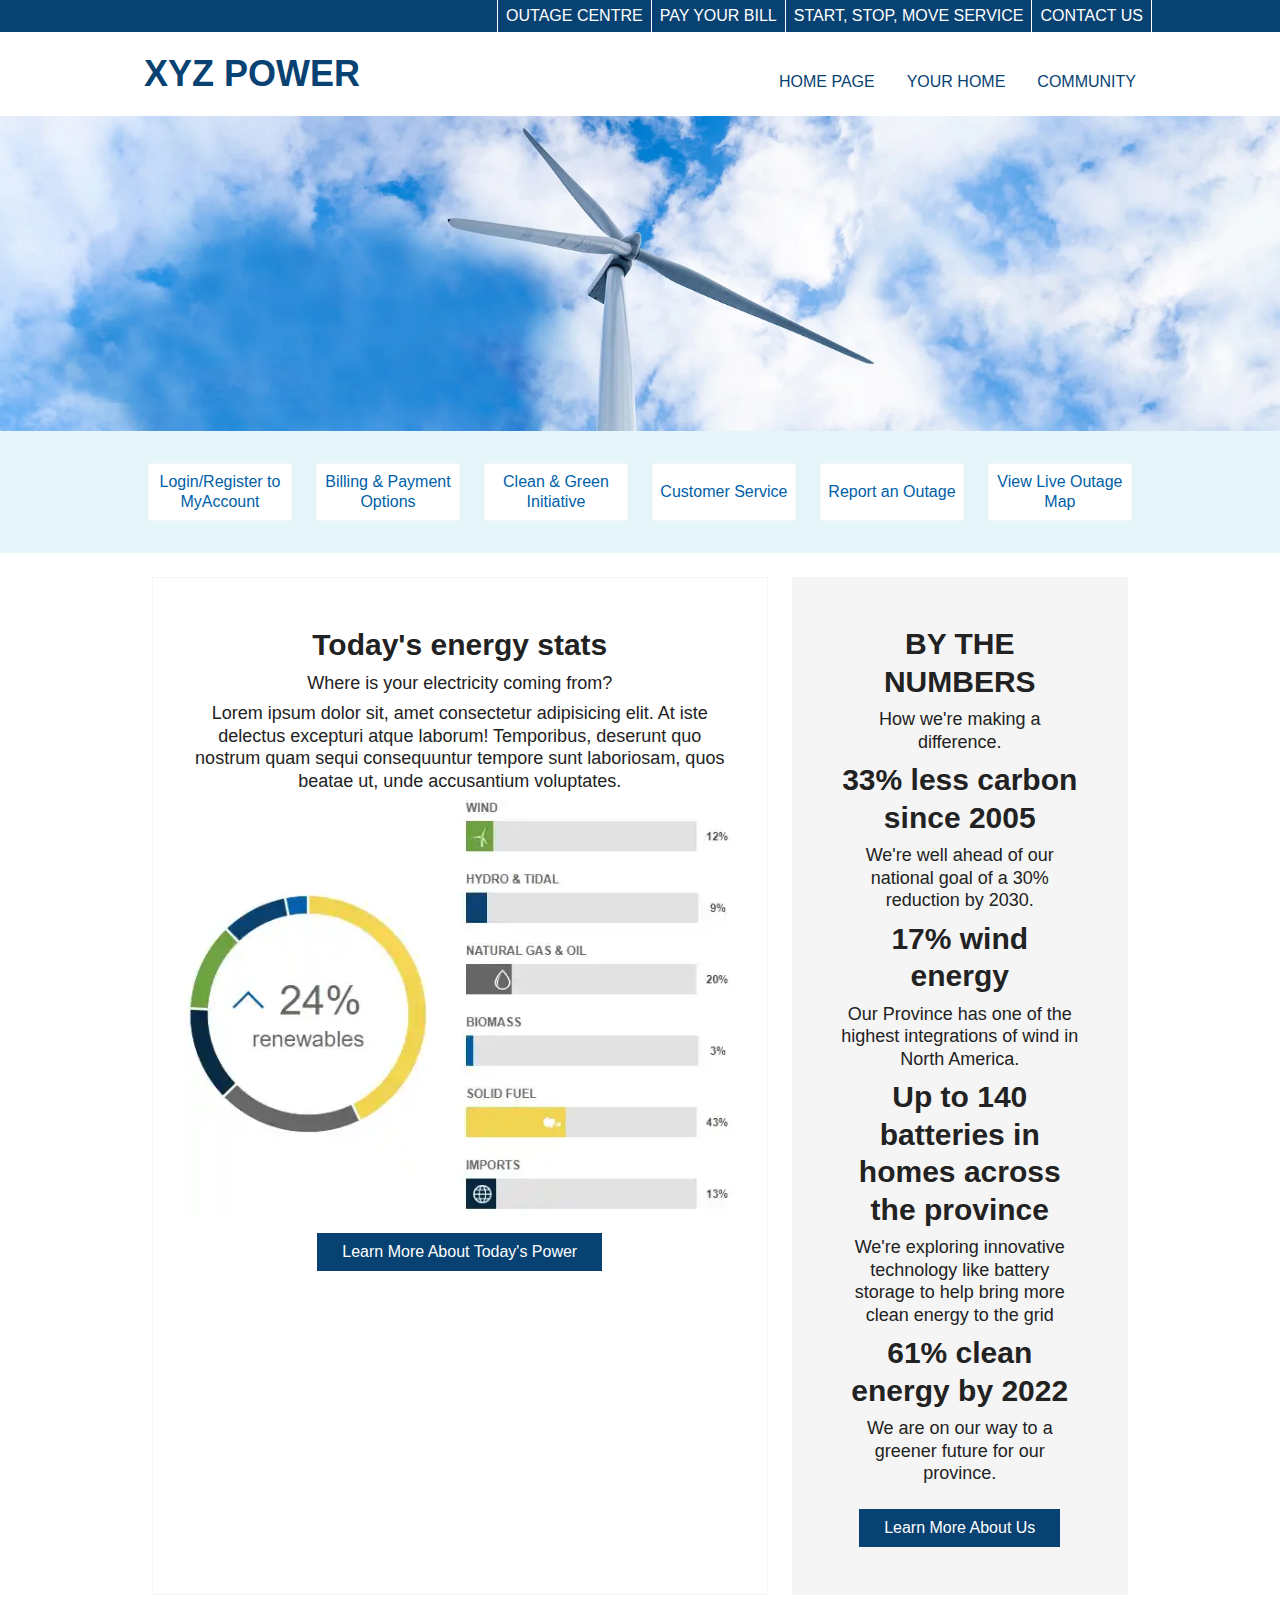
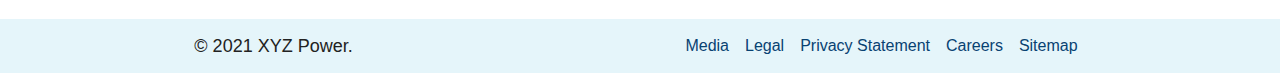
<file: index.html>
<!DOCTYPE html>
<html lang="en">
  <head>
    <meta charset="utf-8">

    <title>XYZ Power | Home</title>

    <!-- Meta Information -->
    <meta name="author" content="Christine Joy Torres">
    <meta name="description" content="Assignment one is a three page, responsive layout.">
    <meta name="viewport" content="width=device-width, initial-scale=1">

    <!-- Stylesheets -->
    <link rel="stylesheet" href="css/template.css">
    <link rel="stylesheet" href="css/styles.css">
  </head>
  <body>
    <header>
			<div>
				<nav class="top-level-nav">
					<ul>
						<li><a href="#">Outage Centre</a></li>
						<li><a href="#">Pay Your Bill</a></li>
						<li><a href="#">Start, Stop, Move Service</a></li>
						<li><a href="#">Contact Us</a></li>
					</ul>
				</nav>
			</div>

			<div >
				<a href="index.html"><h1>XYZ POWER</h1></a>	
				<nav class="main-menu">
					<ul>
						<li><a href="index.html">Home Page</a></li>
						<li><a href="your-home.html">Your Home</a></li>
						<li><a href="community.html">Community</a></li>
					</ul>
				</nav> 
			</div>

			<div class="banner-index"><p></p></div>	
    </header>

    <main class="container-index">
		<nav>
			<ul>
				<li><a href="#">Login/Register to MyAccount</a></li>
				<li><a href="#">Billing &amp; Payment Options</a></li>
				<li><a href="#">Clean &amp; Green Initiative</a></li>
				<li><a href="#">Customer Service</a></li>
				<li><a href="#">Report an Outage</a></li>
				<li><a href="#">View Live Outage Map</a></li>
			</ul>
		</nav>
      	
		<section>
			<div>
				<h2>Today's energy stats</h2>
				<p>Where is your electricity coming from?</p>
				<p>Lorem ipsum dolor sit, amet consectetur adipisicing elit. At iste delectus excepturi atque laborum! Temporibus, deserunt quo nostrum quam sequi consequuntur tempore sunt laboriosam, quos beatae ut, unde accusantium voluptates.</p>
				<img src="img/where-electricity-from.webp" alt="Graphs about electricity">
				<div>
					<a href="#">Learn More About Today's Power</a>
				</div>
			</div>

			<div>
				<h2>BY THE NUMBERS</h2>
				<p>How we're making a difference.</p>
				<p>33% less carbon since 2005</p>
				<p>We're well ahead of our national goal of a 30% reduction by 2030.</p>
				<p>17% wind energy</p>
				<p>Our Province has one of the highest integrations of wind in North America.</p>
				<p>Up to 140 batteries in homes across the province
				<p>We're exploring innovative technology like battery storage to help bring more clean energy to the grid</p>
				<p>61% clean energy by 2022</p>
				<p>We are on our way to a greener future for our province.</p>
				<div>
					<a href="#">Learn More About Us</a>  
				</div>
			</div>
		</section>
    </main>

    <footer>
		<p>&copy; 2021 XYZ Power.</p>
		<nav>
			<ul>
				<li><a href="#">Media</a></li>
				<li><a href="#">Legal</a></li>
				<li><a href="#">Privacy Statement</a></li>
				<li><a href="#">Careers</a></li>
				<li><a href="#">Sitemap</a></li>
			</ul>
		</nav>
    </footer>
  </body>
</html>
</file>
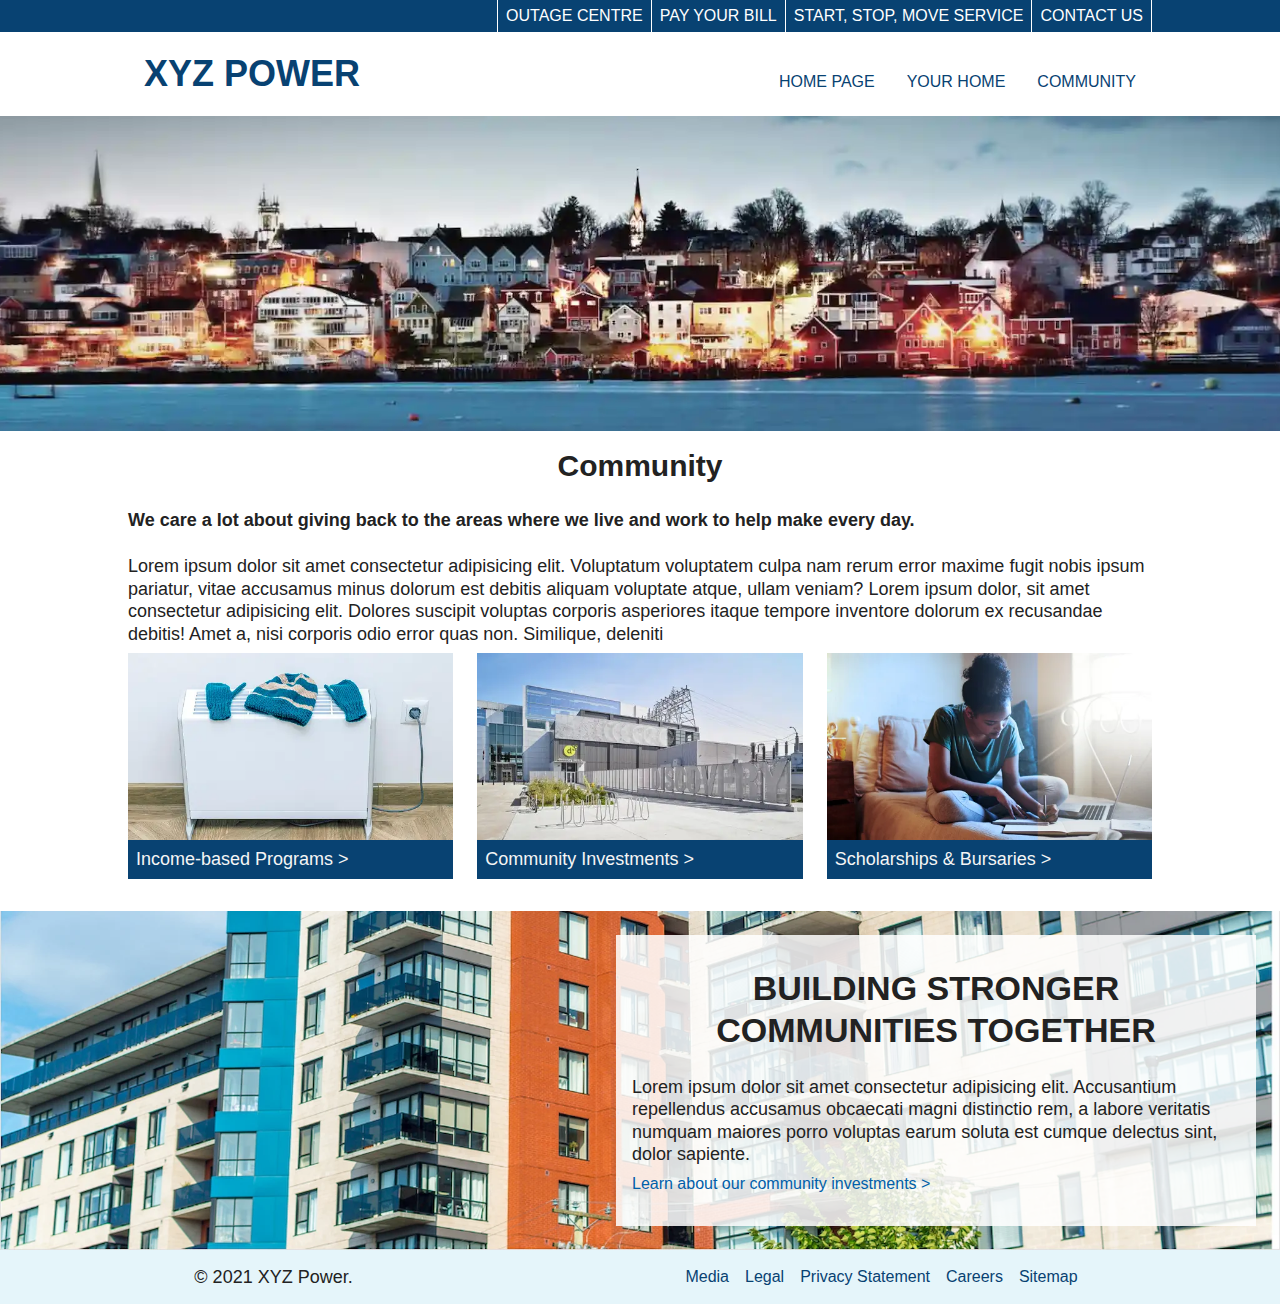
<file: community.html>
<!DOCTYPE html>
<html lang="en">
  <head>
    <meta charset="utf-8">

    <title>XYZ Power | Community</title>

    <!-- Meta Information -->
    <meta name="author" content="">
    <meta name="description" content="">
    <meta name="viewport" content="width=device-width, initial-scale=1">

    <!-- Stylesheets -->
    <link rel="stylesheet" href="css/template.css">
    <link rel="stylesheet" href="css/styles.css">
  </head>
  <body>
    <header>
		<div>
			<nav class="top-level-nav">
				<ul>
					<li><a href="#">Outage Centre</a></li>
					<li><a href="#">Pay Your Bill</a></li>
					<li><a href="#">Start, Stop, Move Service</a></li>
					<li><a href="#">Contact Us</a></li>
				</ul>
			</nav>
		</div>

		<div>
			<a href="index.html"><h1>XYZ POWER</h1></a>	
			<nav class="main-menu">
				<ul>
					<li><a href="index.html">Home Page</a></li>
					<li><a href="your-home.html">Your Home</a></li>
					<li><a href="community.html">Community</a></li>
				</ul>
			</nav> 
		</div>

		<div class="banner-community"><p></p></div>	
</header>

    <main class="container-community">
		<section>
			<h2>Community</h2>
			<p>We care a lot about giving back to the areas where we live and work to help make every day.</p>
			<p>Lorem ipsum dolor sit amet consectetur adipisicing elit. Voluptatum voluptatem culpa nam rerum error maxime fugit nobis ipsum pariatur, vitae accusamus minus dolorum est debitis aliquam voluptate atque, ullam veniam? Lorem ipsum dolor, sit amet consectetur adipisicing elit. Dolores suscipit voluptas corporis asperiores itaque tempore inventore dolorum ex recusandae debitis! Amet a, nisi corporis odio error quas non. Similique, deleniti</p>			
		</section>

		<section>	
				<a href="#">
					<div>
						<div class="para-community">
							<p>Income-based Programs &gt;</p>
						</div>
						<div>
							<img src="img/community-1.webp" alt="Community image for Income-based Programs">
						</div>						
					</div>
				</a>				
			
				<a href="#">
					<div>
						<div class="para-community">
							<p>Community Investments &gt;</p>
						</div>
						<div>
							<img src="img/community-2.webp" alt="Community image for Community Investments">
						</div>						
					</div>
				</a>				
			
				<a href="#">
					<div>
						<div class="para-community">
							<p>Scholarships &amp; Bursaries &gt;</p>
						</div>
						<div>
							<img src="img/community-3.webp" alt="Community image for Scholarships &amp; Bursaries">
						</div>						
					</div>
				</a>				
		</section>

		<section class="banner-building-stronger">
			<div>
				<h3>BUILDING STRONGER COMMUNITIES TOGETHER</h3>
				<p>Lorem ipsum dolor sit amet consectetur adipisicing elit. Accusantium repellendus accusamus obcaecati magni distinctio rem, a labore veritatis numquam maiores porro voluptas earum soluta est cumque delectus sint, dolor sapiente.</p>
				<a href="#">Learn about our community investments &gt;</a>
			</div>	
		</section>
    </main>

    <footer>
		<p>&copy; 2021 XYZ Power.</p>
		<nav>
			<ul>
				<li><a href="#">Media</a></li>
				<li><a href="#">Legal</a></li>
				<li><a href="#">Privacy Statement</a></li>
				<li><a href="#">Careers</a></li>
				<li><a href="#">Sitemap</a></li>
			</ul>
		</nav>
    </footer>
  </body>
</html>
</file>
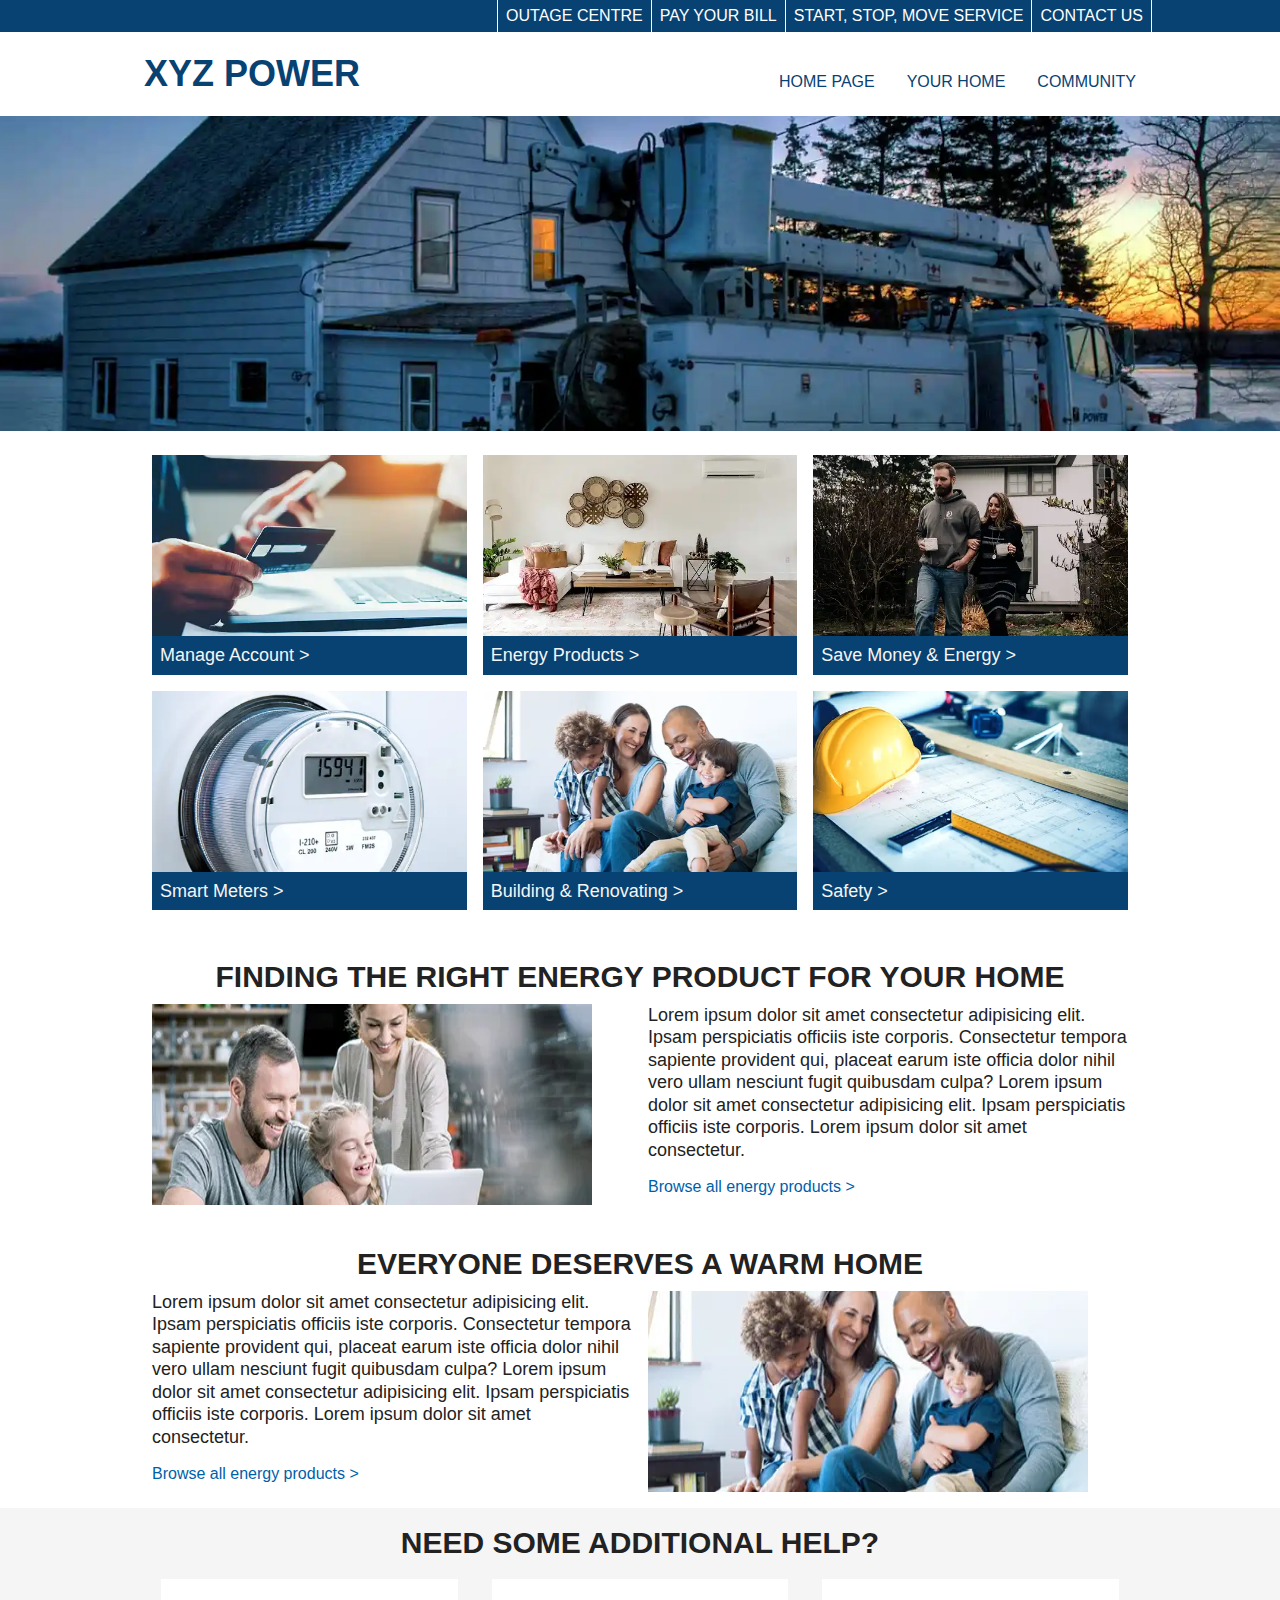
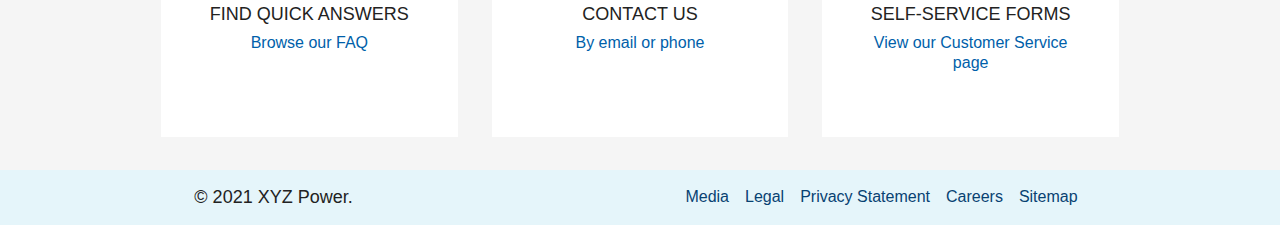
<file: your-home.html>
<!DOCTYPE html>
<html lang="en">
  <head>
    <meta charset="utf-8">

    <title>XYZ Power | Your Home</title>

    <!-- Meta Information -->
    <meta name="author" content="Christine Joy Torres">
    <meta name="description" content="Assignment one is a three page, responsive layout.">
    <meta name="viewport" content="width=device-width, initial-scale=1">

    <!-- Stylesheets -->
    <link rel="stylesheet" href="css/template.css">
    <link rel="stylesheet" href="css/styles.css">
  </head>
  <body>
    <header>
		<div>
			<nav class="top-level-nav">
				<ul>
					<li><a href="#">Outage Centre</a></li>
					<li><a href="#">Pay Your Bill</a></li>
					<li><a href="#">Start, Stop, Move Service</a></li>
					<li><a href="#">Contact Us</a></li>
				</ul>
			</nav>
		</div>

		<div>
			<a href="index.html"><h1>XYZ POWER</h1></a>	
			<nav class="main-menu">
				<ul>
					<li><a href="index.html">Home Page</a></li>
					<li><a href="your-home.html">Your Home</a></li>
					<li><a href="community.html">Community</a></li>
				</ul>
			</nav> 
		</div>
			
		<div class="banner-your-home"><p></p></div>	
</header>

    <main class="container-your-home">
		<section>
			<a href="#">
				<div>
					<div class="para">
						<p>Manage Account &gt;</p>
					</div>
					<div>
						<img src="img/your-home-1.webp" alt="Your home image for manage account">
					</div>
				</div>
			</a>
		
			<a href="#">
				<div>
					<div class="para">
						<p>Energy Products &gt;</p> 
					</div>
					<div>
						<img src="img/your-home-2.webp" alt="Your home image for Energy Products">
					</div>						
				</div>
			</a>	

			<a href="#">
				<div>
					<div class="para">
						<p>Save Money &amp; Energy &gt;</p>
					</div>
					<div>
						<img src="img/your-home-3.webp" alt="Your home image for Save Money &amp; Energy">
					</div>						
				</div>
			</a>
		
			<a href="#">
				<div>
					<div class="para">
						<p>Smart Meters &gt;</p>
					</div>
					<div>
						<img src="img/your-home-4.webp" alt="Your home image for Smart Meters">
					</div>							
				</div>
			</a>
		
			<a href="#">
				<div>
					<div class="para">
						<p>Building &amp; Renovating &gt;</p>
					</div>
					<div>
						<img src="img/your-home-5.webp" alt="Your home image for Building &amp; Renovating">
					</div>						
				</div>
			</a>
		
			<a href="#">
				<div>
					<div class="para">
						<p>Safety &gt;</p>
					</div>
					<div>
						<img src="img/your-home-6.webp" alt="Your home image for Safety">
					</div>						
				</div>
			</a>
		</section>

		<section>
			<h2>Finding the right energy product for your home</h2>
			<div>
				<div >
					<img src="img/your-home-right-energy.webp" alt="An image of a happy family">
				</div>
				<div >
					<p>Lorem ipsum dolor sit amet consectetur adipisicing elit. Ipsam perspiciatis officiis iste corporis. Consectetur tempora sapiente provident qui, placeat earum iste officia dolor nihil vero ullam nesciunt fugit quibusdam culpa? Lorem ipsum dolor sit amet consectetur adipisicing elit. Ipsam perspiciatis officiis iste corporis. Lorem ipsum dolor sit amet consectetur.</p>
					<a href="#">Browse all energy products &gt;</a>
				</div>
			</div>				
		</section>

		<section>
				<h2>Everyone deserves a warm home</h2>
				<div>
					<div class="your-home-img">
						<img src="img/your-home-warm.webp" alt="An image of a happy family">
					</div>
					<div>
						<p>Lorem ipsum dolor sit amet consectetur adipisicing elit. Ipsam perspiciatis officiis iste corporis. Consectetur tempora sapiente provident qui, placeat earum iste officia dolor nihil vero ullam nesciunt fugit quibusdam culpa? Lorem ipsum dolor sit amet consectetur adipisicing elit. Ipsam perspiciatis officiis iste corporis. Lorem ipsum dolor sit amet consectetur.</p>
						<a href="#">Browse all energy products &gt;</a>
					</div>
				</div>				
		</section>

		<section>
			<h2>Need some additional help?</h2>
			<ul>
				<li>
					<p>FIND QUICK ANSWERS</p>
					<a href="#">Browse our FAQ</a>
				</li>
				<li>
					<p>CONTACT US</p>
					<a href="#">By email or phone</a>
				</li>
				<li>
					<p>SELF-SERVICE FORMS</p>
					<a href="#">View our Customer Service page</a>
				</li>
			</ul>
		</section>
    </main>

    <footer>
		<p>&copy; 2021 XYZ Power.</p>
		<nav>
			<ul>
				<li><a href="#">Media</a></li>
				<li><a href="#">Legal</a></li>
				<li><a href="#">Privacy Statement</a></li>
				<li><a href="#">Careers</a></li>
				<li><a href="#">Sitemap</a></li>
			</ul>
		</nav>
    </footer>
  </body>
</html>
</file>
<file: css/styles.css>
/*
    COLOUR PALETTE

 dark blue:   #084272;
 light blue:  #E5F5FA;
 medium blue: #005FAA;
 light grey:  #F5F5F5;
 green:       #6ba23f;

*/

/* BANNERS */
.banner-index p {
	background: url('../img/banner-wind-small.webp') center bottom / cover no-repeat;
	height: 10vh;
	margin: auto;
}

.banner-your-home p {
	background: url('../img/banner-your-home-small.webp') center bottom / cover no-repeat;
	height: 10vh;
	margin: auto;
}

.banner-community p {
	background: url('../img/banner-community-small.webp') center bottom / cover no-repeat;
	height: 10vh;
	margin: auto;
}

/* UNIVERSAL STYLES & TYPOGRAPHY */
body {
	background-color: #ffffff;
	font-family: Calibri, sans-serif;
}

h1 {
	color: #084272;
	font-size: 2.25rem;
	line-height: 2rem;
	margin: 0 1rem;
	text-align: center;
}

h2 {
	margin: auto;
	font-size: 1.875rem;
}

h3 {
	margin: auto;
	font-size: 2.125rem;
	text-align: center;
	padding-bottom: 1rem;
}

p {
	font-size: 1.125rem;
	margin: 0.5rem 0;
}

a {
	text-decoration: none;
}

/* MOBILE LAYOUT */
/* HEADER */

/* TOP LEVEL NAV */
header div:nth-child(1) {
	background-color: #084272;	
}

.top-level-nav ul {
	display: flex;
	text-align: center;
	text-transform: uppercase;
}

.top-level-nav li {
	display: flex;
	align-items: center; 
	justify-content: center;
  	border-left: 1px solid #ffffff;	
	width: 33%;
}

.top-level-nav a {
	color: #ffffff;
	line-height: 1rem;
  	padding: 0.5rem;	  
}

.top-level-nav li:hover {
	background-color: #6ba23f;
	color: white;
}

header div:nth-child(2) {
	display: flex;
	align-items: center;
	text-align: center;
	justify-content: center;
	flex-wrap: wrap;
	padding: 1.5rem 0;
}

/* MAIN MENU */
.main-menu ul {
	display: flex;
	text-align: center;
	align-items: center;
	justify-content: center;
	text-transform: uppercase;
}

.main-menu li {
	padding: 1rem 1rem 0 1rem;
}

.main-menu a {
	color: #084272;
} 

.main-menu a:hover {
	color: #6ba23f;
	text-decoration: underline;
}

/* CONTAINER INDEX */
.container-index nav {
	padding: 1.5rem 0 0 1.5rem;
	background-color: #E5F5FA;
}

main nav ul {
	display: flex;
	flex-wrap: wrap;
	text-align: center;
	padding: 0.5rem;
}

.container-index nav ul li {
	width: calc(100% / 2 - 1.5rem);
	margin: 0 1.5rem 1.5rem 0;
	background-color: white;
	border: 1px solid #F5F5F5;
}

.container-index a {
	color: #005FAA;
	display: flex;
	justify-content: center;
	align-items: center;
	width: 100%;
	height: 100%;
	padding: 0.5rem 0.2rem;
}

main nav li:hover {
	background-color: #084272;
}

main nav a:hover {
	color: #ffffff;	
}

.container-index section div a {
	background-color: #084272;
	color: #ffffff;
	padding: 0.5rem 1.5rem;
	border: 1px solid #084272;
	margin-top: 1rem;
}

.container-index section {
	display: flex;
	flex-wrap: wrap;
	text-align: center;
	justify-content: center;
	margin: 2rem;	
}

.container-index div:nth-child(2) {
	padding-top: 1.5rem;
}

.container-index div:nth-child(2) p:nth-child(odd) {
	font-weight: bold;
	font-size: 1.875rem;
	margin: 0;
}

.container-index div a:hover {
	background-color: #E5F5FA;
	color: #084272;
	border: 1px solid #084272;
}

/* CONTAINER YOUR-HOME */
.container-your-home {
	text-align: center;
}

.container-your-home section:nth-child(1),
.container-your-home section:nth-child(2),
.container-your-home section:nth-child(3) {
	padding: 1rem;
}

.container-your-home section:nth-child(1) {
	display: flex;
	flex-wrap: wrap;
	text-align: left;
}

.container-your-home section:nth-child(1) a {
	width: calc(100%/2 - 1rem);
	margin: 0.5rem;
	color: #F5F5F5;	
}

.container-your-home section:nth-child(1) p {
	padding: 0.5rem;
	margin: 0;
}

.container-your-home section:nth-child(1) div {
	background-color: #084272;	
}

.container-your-home section:nth-child(1) div div:hover {
	background-color: #005FAA;
	width: 100%;
}

.container-your-home h2 {
	text-transform: uppercase;
	margin: 0.5rem;
}

.container-your-home section:nth-child(2) p,
.container-your-home section:nth-child(3) p {
	text-align: left;
}

.container-your-home section:nth-child(2) a,
.container-your-home section:nth-child(3) a {
	display: flex;
	justify-content: flex-start;
	color: #005FAA;	
	padding: 0.5rem 0;
}

.container-your-home section:nth-child(4) {
	padding-top: 1rem;
	background-color: #F5F5F5;
}

.container-your-home section:nth-child(4) ul {
	width: 100%;
	padding: 1rem;
}

.container-your-home section:nth-child(4) li {
	background-color: #ffffff;
	border: 1px solid #F5F5F5;
	margin-bottom: 1rem;
	padding: 1rem;
}

.container-your-home section:nth-child(4) a {
	color: #005FAA;
}

.container-your-home section:nth-child(2) a:hover,
.container-your-home section:nth-child(3) a:hover,
.container-your-home section:nth-child(4) a:hover {
	color: #6ba23f;
}

/* COMMUNITY */
.container-community section:nth-child(1),
.container-community section:nth-child(2) {
	margin: 1rem;
}

.container-community h2 {
	text-align: center;
	padding: 1rem;
}

.container-community section:nth-child(1) p:nth-child(2){
	font-weight: bold;
	padding-bottom: 1rem;
}

.container-community section:nth-child(2) {
	display: flex;
	flex-wrap: wrap;
}

.container-community section:nth-child(2) div {
	background-color: #084272;
}

.container-community section:nth-child(2) p {
	color: #F5F5F5;	
	padding: 0.5rem;
	margin: 1rem 1rem 0 0rem;
}

.container-community section:nth-child(2) div div:hover {
	background-color: #005FAA;
	width: 100%;
}

.banner-building-stronger {
	background: url('../img/building-stronger-small.webp') center bottom / cover no-repeat;
	padding: 1.5rem;
} 

.banner-building-stronger div {
	background-color: rgba(255, 255, 255, 0.85);
	padding: 2rem 1rem;
}

.banner-building-stronger div a {
	color: #005FAA;
	padding-top: 1rem;
}

.banner-building-stronger a:hover {
	color: #6ba23f;
} 

/* FOOTER */
footer {
	background-color: #E5F5FA;
	padding: 0.5rem;
	display: flex;
	flex-wrap: wrap;
	align-items: center;
}

footer a {
	color: #084272;
}

footer nav ul {
	display: flex;
	flex-flow: row wrap;
	justify-content: space-between;
}

footer nav li {
	padding: 0 0.5rem;	
}

footer li a:hover {
	color: #6ba23f;
}

/* MEDIA QUERIES */
@media screen and (min-width: 768px) {
	header div:nth-child(2) {
		justify-content: space-between;
		align-items: center;
	}

	/* BANNER */
	.banner-index p {
		background: url('../img/banner-wind-medium.webp') center bottom / cover no-repeat;
		height: 20vh;
	}

	.banner-your-home p {
		background: url('../img/banner-your-home-medium.webp') center bottom / cover no-repeat;
		height: 20vh;
	}

	.banner-community p {
		background: url('../img/banner-community-medium.webp') center bottom / cover no-repeat;
		height: 20vh;
	}

	/* INDEX CONTAINER */
	.container-index nav ul li {
		width: calc(100% / 3 - 1.5rem);
	}

	.container-index section {
		display: flex;
		flex-wrap: nowrap;
		margin: 1.5rem;
	}

	.container-index section div:nth-child(1) {
		border: 1px solid #F5F5F5;
		padding: 3rem 2rem 2rem 2rem;
		width: calc(100% / (2/3) -1rem);
		margin: 1.5rem;
	}

	.container-index section div:nth-child(2) {
		background-color: #F5F5F5;
		padding: 3rem;
		margin: 1.5rem 1.5rem 1.5rem 0;
		width: calc(100% / (1/3));
	}

	.container-index section div div a {
		display: inline-block;
		width: auto;
	} 

	/* YOUR HOME */
	.container-your-home section:nth-child(1) a {
		width: calc(100%/3 - 1rem);
	}

	.container-your-home section:nth-child(1) a div {
		display: flex;
		flex-wrap: wrap;
		background-color: #084272;
	}

	.para {
		order: 1;	
	}

	.container-your-home section:nth-child(2) h2:nth-child(2) {
		padding: 0 10rem;
	}

	.container-your-home section:nth-child(2) div,
	.container-your-home section:nth-child(3) div {
		display: flex;
		justify-content: space-around;
	}

	.container-your-home section:nth-child(2) div img,
	.container-your-home section:nth-child(3) div img  {
		height: 15vh;
	}

	.container-your-home section:nth-child(2) div div,
	.container-your-home section:nth-child(3) div div {
		flex-wrap: wrap;
		text-align: left;
		justify-content: left;
		width: calc(100%/2 - 1rem);
	}

	.container-your-home section:nth-child(2) div div p,
	.container-your-home section:nth-child(3) div div p {
		margin-top: 0;
	}

	div .your-home-img {
		order: 1;
	}

	.container-your-home section:nth-child(4) {
		padding-top: 1rem;
	}
	.container-your-home section:nth-child(4) ul {
		display: flex;
		flex-wrap: wrap;
		justify-content: space-around;
	}
	
	.container-your-home section:nth-child(4) li {
		width: calc(100% /3 - 2rem);
		padding: 1rem 2.5rem 4rem 2.5rem;
	} 

	/* COMMUNITY */
	.container-community section:nth-child(1),
	.container-community section:nth-child(2) {
		margin: 2rem;
	}

	.container-community section:nth-child(2) {
		display: flex;
		justify-content: space-between;
	}

	.container-community section:nth-child(2) p {
		padding-top: 0;
		margin-top: 0.5rem;
	}

	.container-community section:nth-child(2) a {
		width: calc(100%/3 - 1rem);
	}	

	.container-community section:nth-child(2) a div {
		display: flex;
		flex-wrap: wrap;
		margin: 0;
	}

	.para-community {
		order: 1;
	}

	.container-community section:nth-child(3) {
		display: flex;
		justify-content: flex-end;
	}

	.container-community section:nth-child(3) div {
		width: 70vw;
	}
	
	.banner-building-stronger {
		background: url('../img/building-stronger-medium.webp') center bottom / cover no-repeat;
		padding: 1.5rem;
	} 

	/* FOOTER */
	footer {
		justify-content: space-between;
		padding: 1rem 2rem;
	}
}

@media screen and (min-width: 1024px) { 
	
	/* BANNER */
	.banner-index p {
		background: url('../img/banner-wind-large.webp') center center / cover no-repeat;
		height: 35vh;
	}

	.banner-your-home p {
		background: url('../img/banner-your-home-large.webp') center bottom / cover no-repeat;
		height: 35vh;
	}

	.banner-community p {
		background: url('../img/banner-community-large.webp') center bottom / cover no-repeat;
		height: 35vh;
	}

	.banner-building-stronger {
		background: url('../img/building-stronger-large.webp') center bottom / cover no-repeat;
		padding: 1.5rem;
	} 

	/* HEADER */
	.top-level-nav ul,
	header div:nth-child(2),
	.container-index ul,
	.container-index section, 
	footer p,
	footer nav, 
	.container-your-home section:nth-child(1),
	.container-your-home section:nth-child(2),
	.container-your-home section:nth-child(3),
	.container-your-home section:nth-child(4) h2,
	.container-your-home section:nth-child(4) ul,
	.container-community section:nth-child(1),
	.container-community section:nth-child(2) {
		margin: auto;
		max-width: 1024px;
	}	

	.top-level-nav ul {
		justify-content: flex-end;
	}
	
	.top-level-nav li {	
		width: auto;
	}

	.top-level-nav li:nth-child(4) {
		border-right: 1px solid #ffffff;
	}

	/* INDEX */
	.container-index nav ul li {
		width: calc(100% / 6 - 1.5rem);
		height: auto;
	}

	.container-index section div:nth-child(1) {
		width: 65%;
	}

	.container-index section div:nth-child(2) {
		width: 35%;
	}

	/* YOUR HOME */
	.container-your-home section:nth-child(3) li {
		height: 10vh;
		padding: 1rem;
	}

	.container-your-home section:nth-child(2) div img,
	.container-your-home section:nth-child(3) div img  {
		height: auto;
	}

	/* COMMUNITY */
	.container-community section:nth-child(2) {
		margin-bottom: 2rem;
	}

	.container-community section:nth-child(3) div {
		width: 40rem;
		margin-left: 10rem;
		/* display: block; */

		/* justify-content: center; */
		max-width: 1024px;
		/* margin: auto; */
	}
}
</file>
<file: css/template.css>
/* stolen from normalize, 
   modern reset, and 
   html5boilerplate main */

html {
  scroll-behavior: smooth;
  line-height: 1.25;
  -webkit-text-size-adjust: 100%;
  color: #222;
  box-sizing: border-box;
  /* font-size: 112.5%; */
  font-size: 100%;
}

*, *:before, *:after { box-sizing: inherit;}

body {
  min-height: 100vh;
  text-rendering: optimizeSpeed;
  margin: 0;
}

img {
  max-width: 100%;
  display: block;
}

ul {
  list-style-type: none;
  margin: 0;
  padding: 0;
}

/* These utility classes hide elements
   from view. Use .sr-only for elements
   that you still want a screen reader
   to be able to access. */

.hidden,
[hidden] {
  display: none !important;
}

.sr-only {
  border: 0;
  clip: rect(0, 0, 0, 0);
  height: 1px;
  margin: -1px;
  overflow: hidden;
  padding: 0;
  position: absolute;
  white-space: nowrap;
  width: 1px;
}

.sr-only.focusable:active,
.sr-only.focusable:focus {
  clip: auto;
  height: auto;
  margin: 0;
  overflow: visible;
  position: static;
  white-space: inherit;
  width: auto;
}

.invisible {
  visibility: hidden;
}

/* Remove all animations and transitions for 
   people that prefer not to see them */
@media (prefers-reduced-motion: reduce) {
  * {
    animation-duration: 0.01ms !important;
    animation-iteration-count: 1 !important;
    transition-duration: 0.01ms !important;
    scroll-behavior: auto !important;
  }
}
</file>
